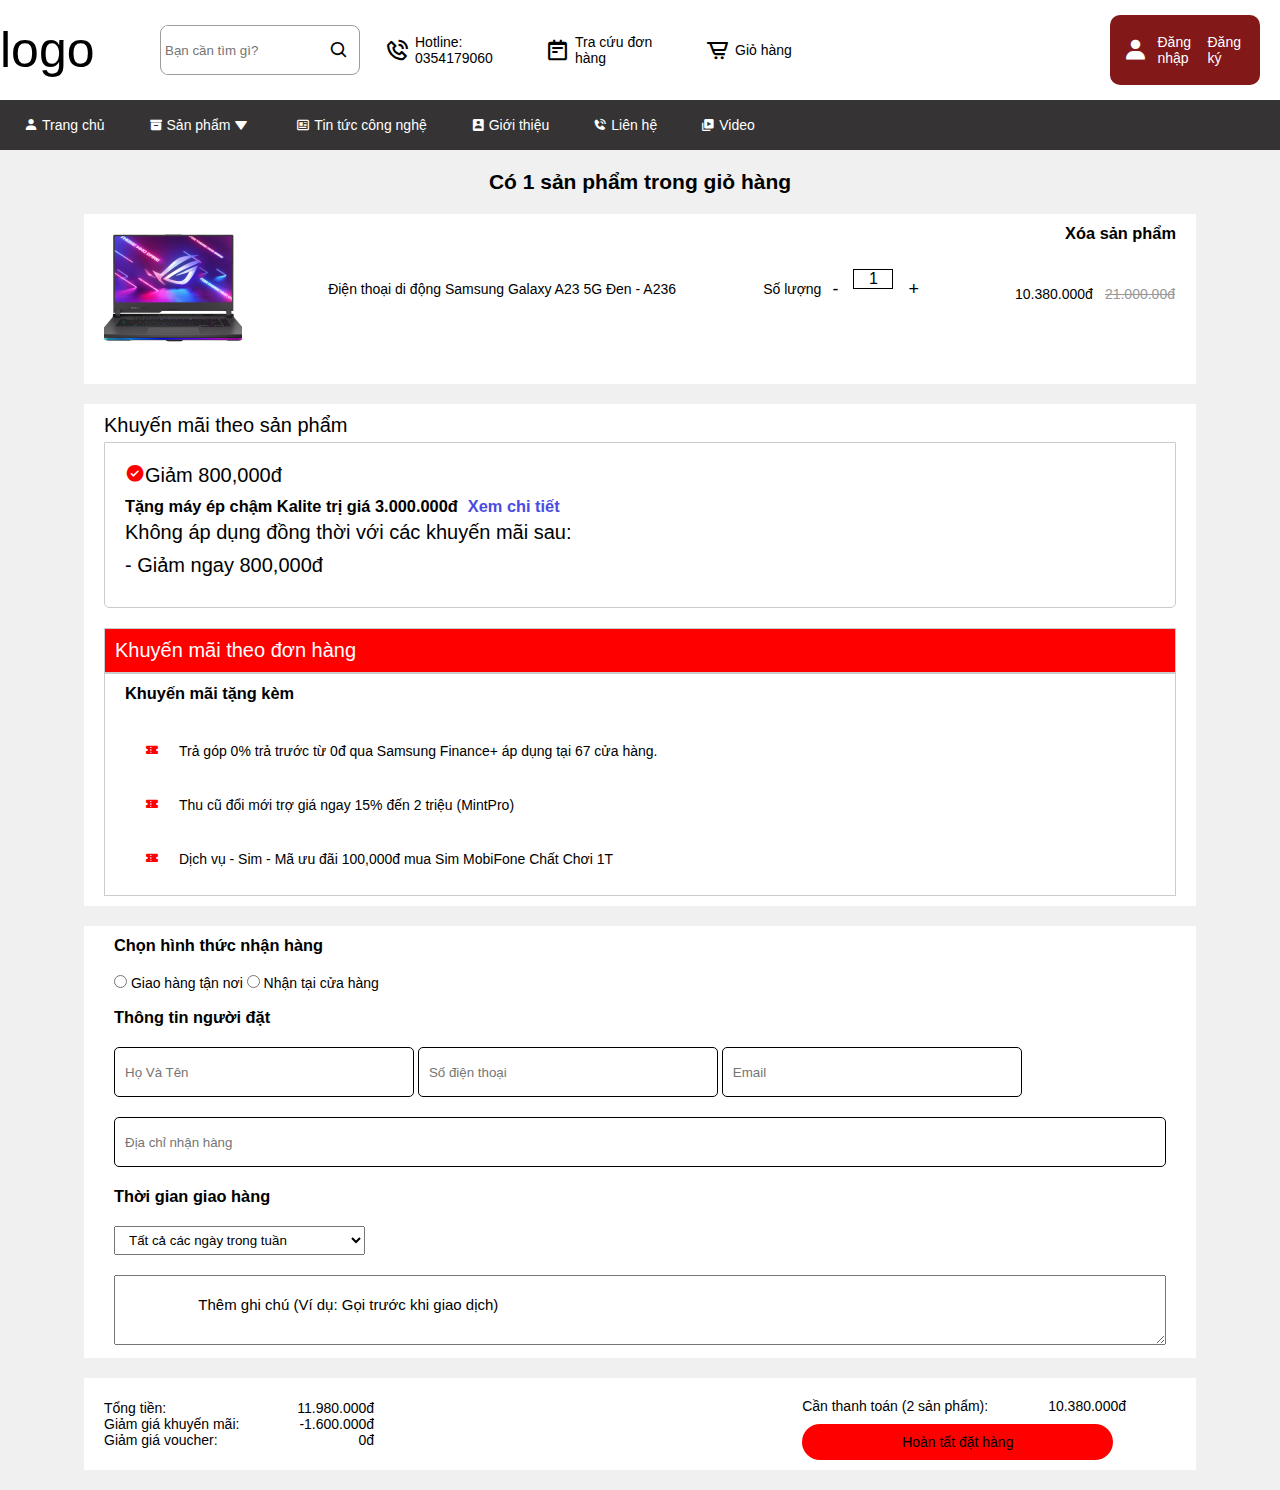
<file: uiblock/giohang.html>
<!DOCTYPE html>
<html lang="en">

<head>
    <meta charset="UTF-8">
    <meta name="viewport" content="width=device-width, initial-scale=1.0">
    <title>Document</title>
    <style>
        * {
            margin: 0;
            padding: 0;
            box-sizing: border-box;
            font-family: Arial, Helvetica, sans-serif;
        }

        body {
            background-color: #f0f0f0;
            font-size: 17px;
        }


        /* giỏ hàng */
        .main-cart {
            max-width: 90%;
            margin: 0 auto;
            background-color: #f0f0f0;
            padding: 20px;
        }

        .title {
            text-align: center;
            margin-bottom: 20px;
        }

        .product {
            background-color: white;
            margin-bottom: 20px;
            padding: 10px 20px;
            height: 100%;
        }

        .product_main {
            display: flex;
            margin-bottom: 20px;
            align-items: center;
            justify-content: space-between;
            position: relative;

        }

        .product_main p {
            padding: 0 1px;
        }

        .product_main h3 {
            position: absolute;
            right: 0;
            top: 0;
            margin-top: 0;
        }

        .suli_product_main {
            display: flex;
            align-items: center;
            justify-content: space-around;
            margin-top: 10px;
            height: 100%;
        }

        .suli_product_main p {
            margin: 0;
        }

        /* Thêm CSS này */
        .group_button {
            display: flex;
            align-items: center;
            justify-content: flex-start;
        }

        .soluong {
            background: none;
            border: none;
            cursor: pointer;
            font-size: 18px;
            padding: 5px 10px;
        }

        .soluong1 {
            width: 40px;
            text-align: center;
            font-size: 16px;
            border: 1px solid #000;
            margin: 0 5px;
        }

        .price {
            font-size: 18px;
        }

        .original-price {
            text-decoration: line-through;
            margin-left: 10px;
            color: #999;
        }

        .khuyenmai {
            background-color: white;
            padding: 10px 20px;
        }

        .title_product p {
            margin-bottom: 5px;
            font-size: 20px;
        }

        .title_product_list {
            border-left: 1px solid #ccc;
            border-right: 1px solid #ccc;
            border-bottom: 1px solid #ccc;
            border-top: 1px solid #ccc;
            border-bottom-left-radius: 5px;
            border-bottom-right-radius: 5px;
            min-height: 150px;
            padding: 20px;
            margin-bottom: 20px;
        }

        .title_product_list p {
            margin-bottom: 10px;
        }

        .title_product_list i {
            color: red;
        }

        .title_product_list h3 {
            margin-bottom: 5px;
        }

        .title_product_list h3 span {
            color: rgb(75, 75, 226);
            padding: 10px;

        }

        .tilte_pay .pay {
            border-left: 1px solid #ccc;
            border-right: 1px solid #ccc;
            border-bottom: 1px solid #ccc;
            border-top: 1px solid #ccc;

            background-color: red;
            padding: 10px 10px;
            color: white;
            font-size: 20px;
        }

        .deltail_pay {
            border-left: 1px solid #ccc;
            border-right: 1px solid #ccc;
            border-bottom: 1px solid #ccc;
            border-top: 1px solid #ccc;
            padding: 10px 20px;
        }

        .deltail_pay h3 {
            margin-bottom: 20px;
        }

        .deltail_pay p i {
            color: red;
            padding: 20px;
        }

        .form_main {
            margin-top: 20px;
            background-color: white;
            padding: 10px 30px;
        }

        .main-cart .form_main h3,
        .main-cart input,
        .main-cart select {
            margin-bottom: 20px;
        }

        .form_main select {
            padding: 5px 10px;
        }

        .form_main textarea {
            width: 100%;
            /* Đặt width là 50% của phần tử cha */
            padding: 20px 0;
            font-size: 15px;
        }

        #hoten,
        #dienthoai,
        #email {
            width: 300px;
            height: 50px;
            border-radius: 5px;
            border: 0.2px solid black;
            padding: 10px;
        }

        #diachi {
            width: 100%;
            height: 50px;
            padding: 10px;
            border-radius: 5px;
            border: 0.2px solid black;
        }

        .thanhtoan {
            padding: 20px;
            display: flex;
            justify-content: space-between;
            align-items: center;
            margin-top: 20px;
            background-color: white;
        }



        .giatien p,
        .xacnhangia p {
            margin: 0;
            display: flex;
            justify-content: space-between;
            align-items: center;

        }

        .giatien p span,
        .xacnhangia p span {
            margin-left: 10px;
            padding: 0px 50px;
        }

        .xacnhangia p {
            margin-bottom: 20px;
        }

        .xacnhangia a {
            padding: 10px 100px;
            background-color: red;
            border-radius: 20px;
        }

        @media only screen and(min_width:46.25em) and (max_width : 63.973em) {
            .product {
                flex-direction: column;
            }

            .product_main p {
                width: 100%;
            }
        }
    </style>
    <link href='https://unpkg.com/boxicons@2.1.4/css/boxicons.min.css' rel='stylesheet'>
    <link rel="stylesheet" href="css/index.css">
    <link rel="stylesheet" href="css/reponsive.css">
</head>

<body>
    <div id="backgr-login" style="display: none;" class="backgr-form">
        <form action="" method="">
            <h2>LOGIN</h2>
            <input type="text" placeholder="Enter email">
            <input type="text" placeholder="Enter password">
            <p><a href="">Forgot password?</a></p>
            <input class="smform" type="submit" value="LOGIN">
            <p>Don't have an accout?<a href="">Sigup</a></p>
        </form>

    </div>
    <div id="backgr-sigup" style="display: none;" class="backgr-form">
        <form action="" method="">
            <h2>SIGUP</h2>
            <input type="text" placeholder="Enter email">
            <input type="password" placeholder="Enter password">
            <input type="password" placeholder="Confirm password">
            <input class="smform" type="submit" value="Sigup">
            <p>Already have an accout?<a href="">Login</a></p>
        </form>

    </div>
    <!-- header -->
    <header>
        <div class="logo">logo</div>
        <form action="" method="" class="search">
            <input type="text" placeholder="Bạn cần tìm gì?">
            <button><i class='bx bx-search'></i></button>
        </form>
        <nav class="nav-header">
            <ul>
                <li class="nav-hotline">
                    <i class='bx bx-phone-call'></i>
                    <a href="">Hotline: 0354179060</a>
                </li>
                <li class="info-cart">
                    <i class='bx bx-notepad'></i>
                    <a href="">Tra cứu đơn hàng</a>
                </li>
                <li class="cart">
                    <i class='bx bx-cart-alt'></i>
                    <a href="">Giỏ hàng</a>
                </li>
            </ul>
        </nav>
        <a href="#" class="cart-phone">
            <i class='bx bx-cart-alt'></i>
        </a>
        <div class="form-login">
            <i class='bx bxs-user'></i>
            <div class="btn-login">Đăng nhập</div>
            <div class="btn-sigup">Đăng ký</div>
        </div>
    </header>
    <!-- end header -->

    <!-- navigation -->
    <nav class="nav-main">
        <div class="menu-phone" valueStyle="flex">
            <i style="font-size: 40px;" class='bx bx-menu'></i>
        </div>
        <ul class="nav-m-list">
            <div class="close-menu" valueStyle="none">
                <i class='bx bx-x'></i>
            </div>
            <li><i class='bx bxs-user'></i><a href="">Trang chủ</a></li>
            <li class="father-li-sp">
                <i class='bx bxs-box'></i>
                <a href="">Sản phẩm</a>
                <i class='bx bxs-down-arrow'></i>
                <ul class="ch-li-sp">
                    <li><a href="">Laptop</a></li>
                    <li><a href="">PC</a></li>
                    <li><a href="">Bàn phím</a></li>
                    <li><a href="">Chuột</a></li>
                </ul>
            </li>
            <li><i class='bx bx-news'></i><a href="">Tin tức công nghệ</a></li>
            <li><i class='bx bxs-user-rectangle'></i><a href="">Giới thiệu</a></li>
            <li><i class='bx bxs-phone-call'></i><a href="">Liên hệ</a></li>
            <li><i class='bx bxs-videos'></i><a href="">Video</a></li>
        </ul>
    </nav>
    <!-- end nav -->

    <section class="main-cart">
        <section class="title">
            <h2>Có 1 sản phẩm trong giỏ hàng</h2>
        </section>
        <section class="product">
            <div class="product_main">
                <img src="img/5.png">
                <P>Điện thoại di động Samsung Galaxy A23 5G Đen - A236</P>
                <div class="group_button">
                    <p>Số lượng</p>
                    <button type="button" class="soluong" onclick="thaydoisoluong('-')">-</button>
                    <input type="tel" class="soluong1" value="1" id="soluong">
                    <button type="button" class="soluong" onclick="thaydoisoluong('+')">+</button>
                </div>

                <h3>Xóa sản phẩm</h3>
                <div class="suli_product_main">
                    <p>10.380.000đ</p>
                    <p> <span class="original-price">21.000.00đ</span></p>
                </div>
            </div>
        </section>
        <section class="khuyenmai">
            <div class="title_product">
                <p>Khuyến mãi theo sản phẩm</p>
                <div class="title_product_list">
                    <P><i class='bx bxs-check-circle'></i>Giảm 800,000đ</P>
                    <h3>Tặng máy ép chậm Kalite trị giá 3.000.000đ<span>Xem chi tiết</span></h3>
                    <p>Không áp dụng đồng thời với các khuyến mãi sau:</p>
                    <P>- Giảm ngay 800,000đ</P>
                </div>
            </div>
            <div class="tilte_pay">
                <div class="pay">
                    <p>Khuyến mãi theo đơn hàng</p>
                </div>

                <div class="deltail_pay">
                    <h3>Khuyến mãi tặng kèm</h3>
                    <P><i class='bx bxs-coupon'></i>Trả góp 0% trả trước từ 0đ qua Samsung Finance+ áp dụng tại 67 cửa
                        hàng.</P>
                    <P><i class='bx bxs-coupon'></i>Thu cũ đổi mới trợ giá ngay 15% đến 2 triệu (MintPro)</P>
                    <p><i class='bx bxs-coupon'></i>Dịch vụ - Sim - Mã ưu đãi 100,000đ mua Sim MobiFone Chất Chơi 1T</p>
                </div>

            </div>
        </section>
        <section class="form_main">
            <form action="" method="post">
                <h3>Chọn hình thức nhận hàng</h3>
                <input type="radio" name="tannoi" id="tannoi">
                <label for="tannoi">Giao hàng tận nơi</label>
                <input type="radio" name="cuahang" id="cuahang">
                <label for="cuahang">Nhận tại cửa hàng</label>
                <h3>Thông tin người đặt</h3>
                <input type="text" name="hoten" placeholder="Họ Và Tên" id="hoten">
                <input type="text" name="sodienthoai" placeholder="Số điện thoại" id="dienthoai">
                <input type="text" name="sodienthoai" placeholder="Email" id="email"><br>
                <input type="text" name="diachi" placeholder="Địa chỉ nhận hàng" id="diachi">
                <div>
                    <h3>Thời gian giao hàng</h3>
                    <select>
                        <option>Tất cả các ngày trong tuần</option>
                        <option>Chỉ giao hàng trong giờ hành chính</option>
                    </select>

                </div>
                <textarea style="height: 70px;">
                    Thêm ghi chú (Ví dụ: Gọi trước khi giao dịch)
            </textarea>
            </form>
        </section>
        <section class="thanhtoan">
            <div class="giatien">
                <p>Tổng tiền: <span>11.980.000đ</span></p>
                <p>Giảm giá khuyến mãi: <span>-1.600.000đ</span></p>
                <p>Giảm giá voucher:<span>0đ</span></p>
            </div>
            <div class="xacnhangia">
                <p>Cần thanh toán (2 sản phẩm):<span>10.380.000đ</span></p>
                <a href="">Hoàn tất đặt hàng</a>
            </div>
        </section>
    </section>
    <script>
        function thaydoisoluong(toantu) {
            let luong = document.getElementById('soluong');
            let soluong = luong.value;
            if (toantu == '-') {
                if (Number(soluong) > 1) {
                    luong.value = soluong - 1;
                }

            } else if (toantu == '+') {
                luong.value = Number(soluong) + 1;
            } else {
                alert('cảnh báo nguy hiểm');
            }
        }
    </script>
</body>

</html>
</file>
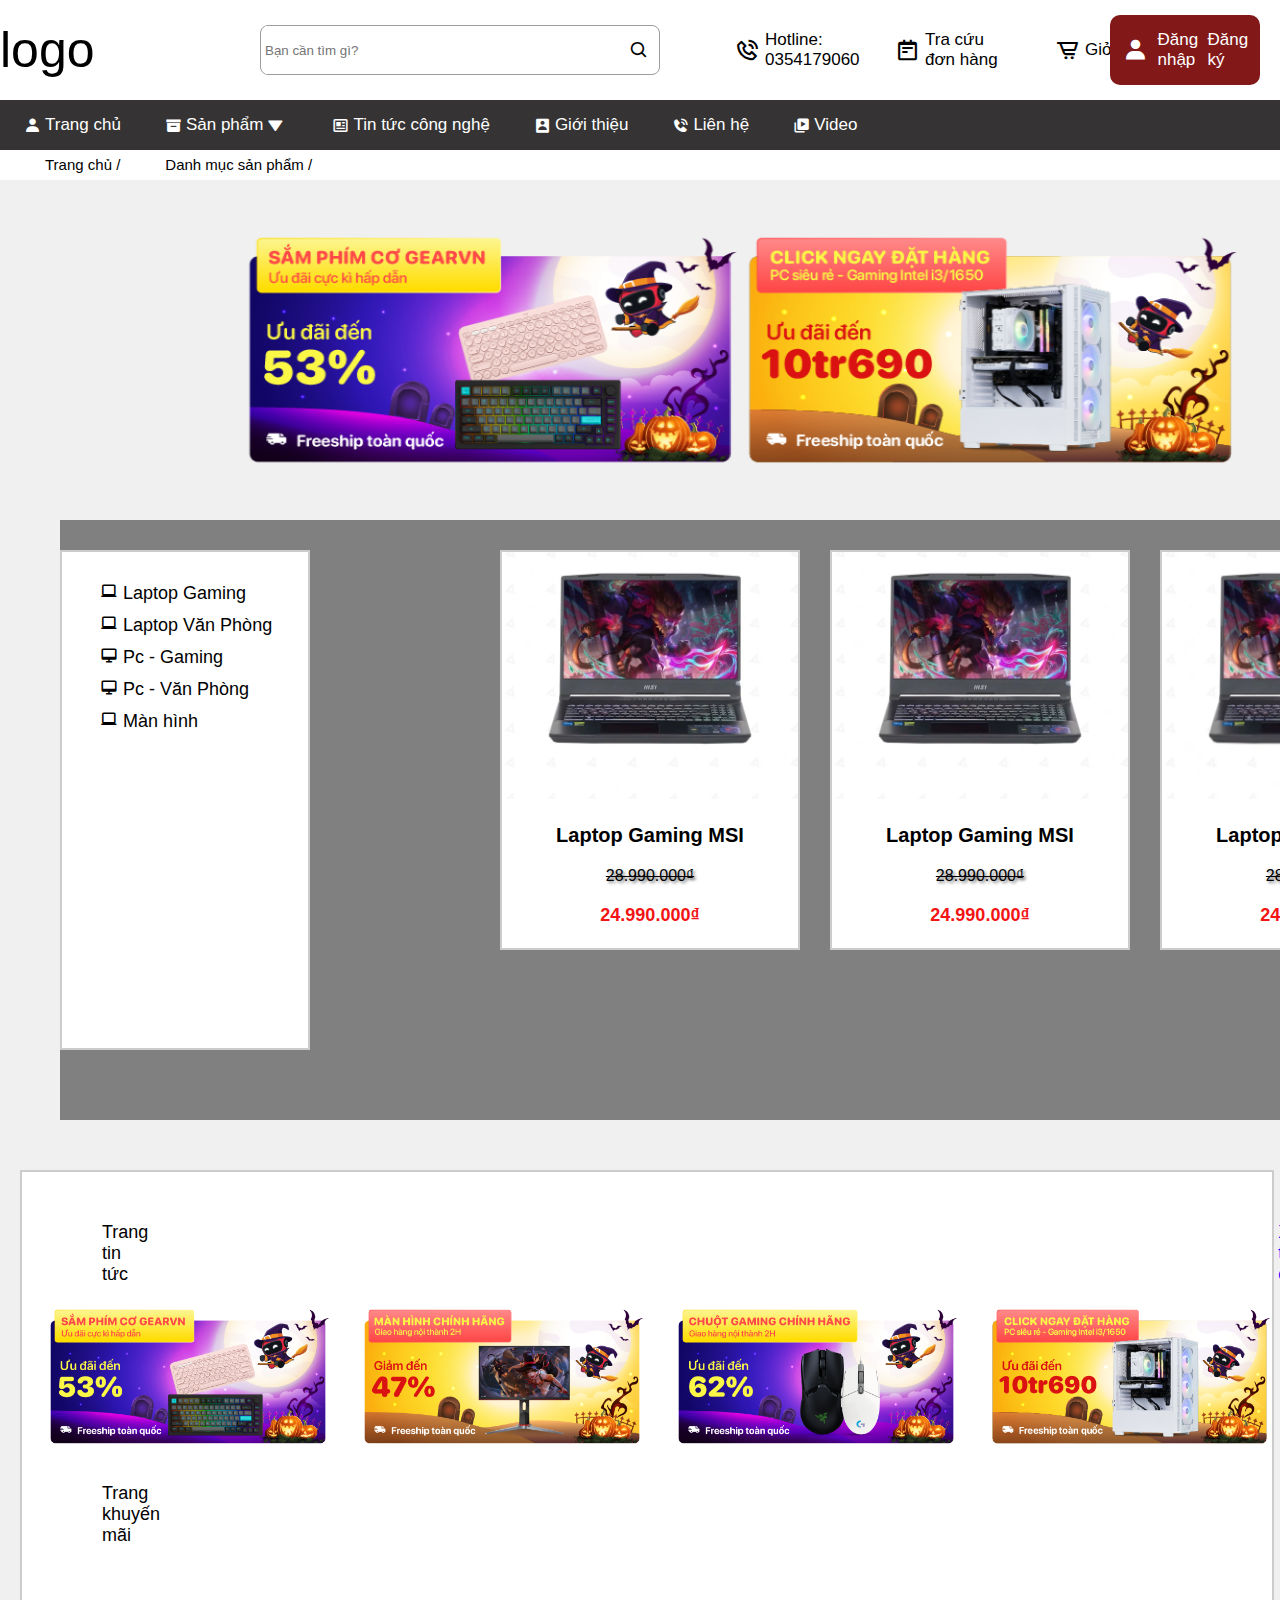
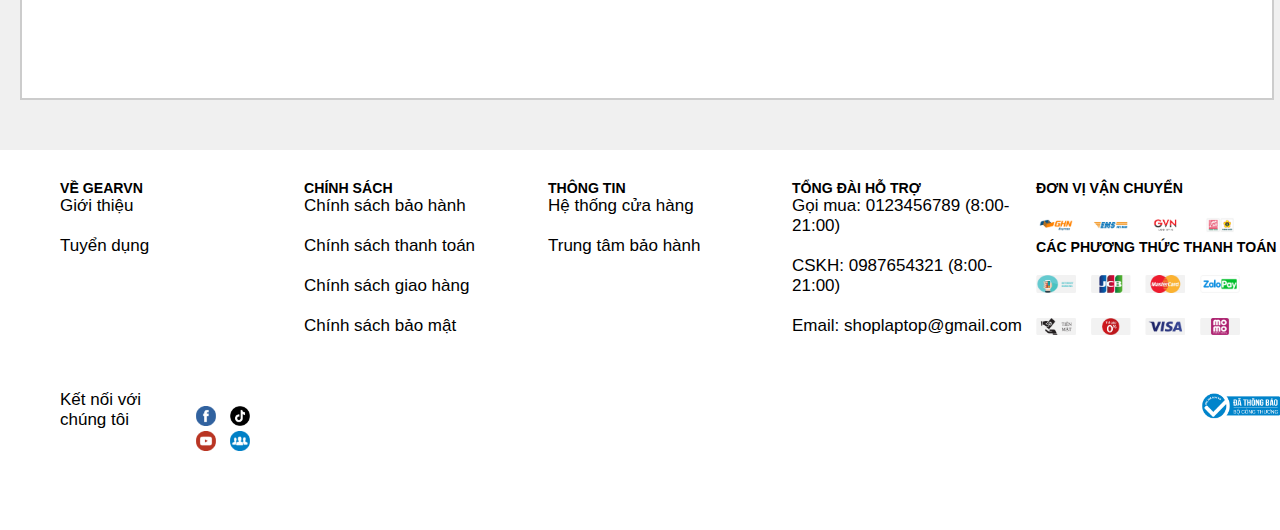
<file: uiblock/.vscode/uiblock/duan1data/uiblock/danhmucsp.html>
<!DOCTYPE html>
<html lang="en">

<head>
    <meta charset="UTF-8">
    <meta name="viewport" content="width=device-width, initial-scale=1.0">
    <title>Document</title>
    <style>
        * {
            margin: 0;
            padding: 0;
            box-sizing: border-box;
            font-family: Arial, Helvetica, sans-serif;
        }

        body {
            background-color: #f0f0f0;
            font-size: 17px;
        }

        header {
            height: 100px;
            display: flex;
            background-color: #fff !important;
            align-items: center;
            position: relative;
        }

        a {
            text-decoration: none;
            color: black;
        }

        .logo {
            width: 200px;
            font-size: 50px;
            margin-right: 10px;
        }

        .search {
            display: flex;
            align-items: center;
            justify-content: space-between;
            border: 1px solid rgb(158, 155, 155);
            height: 50px;
            width: 400px;
            border-radius: 8px;
            margin: 50px;
        }

        .search button {
            background: none;
            border: none;
        }

        .search input {
            margin-left: 4px;
            border: none;
            height: 100%;
            width: 100%;
        }

        .search i {
            font-size: 20px;
            margin: 10px;
        }

        .search input:focus {
            outline: none;
        }

        .nav-header ul {
            display: flex;
            font-size: 17px;
        }

        .nav-header li {
            display: flex;
            align-items: center;
            margin: 20px;
            width: 120px;
        }

        .nav-header i {
            margin: 5px;
            font-size: 25px;

        }

        .form-login i {
            font-size: 25px;
            color: #fff;
            margin: 10px;
        }

        .form-login {
            display: flex;
            align-items: center;
            position: absolute;
            justify-content: center;
            right: 20px;
            width: 150px;
            background-color: #821818;
            height: 70%;
            border-radius: 10px;
        }

        .form-login a {
            color: #fff;
            width: 50px;
        }

        /* nav main */
        .nav-main {
            height: 50px;
            color: #fff;
            background: #353333;
        }

        .nav-main i {
            margin: 4px;
        }

        .nav-main ul {
            margin-left: 20px;
            display: flex;
            list-style: none;

        }

        .nav-main li {
            display: flex;
            align-items: center;
            margin-right: 40px;
        }

        .nav-main a {
            line-height: 50px;
            color: #fff;

        }

        .father-li-sp {
            position: relative;
        }

        .ch-li-sp {
            display: none !important;
            left: 0;
            top: 50px;
            position: absolute;
            background-color: #ffff;
            flex-direction: column;
            width: 300px;
            padding: 10px;
        }

        .ch-li-sp a {
            color: black;
        }

        .father-li-sp:hover .ch-li-sp {
            display: flex !important;
        }

        .ch-li-sp li:hover {
            background-color: #b5b3b3;
            width: 100%;

        }

        .navbar {
            background-color: white;
            max-width: 100%;
            height: 30px;
            display: flex;
        }

        .navbar a {
            margin-left: 45px;
            line-height: 30px;
            font-size: 15px;

        }

        .phanchinh {}

        .bannernhos {
            display: grid;
            grid-template-columns: 1fr 1fr;
            padding: 0px 240px;
            margin-top: 50px;
        }



        .bannernho1>img {
            width: 100%;

        }

        .dmsp {

            width: 1400px;
            border: 1px solid black;
            background-color: gray;
            height: 600px;
            margin-top: 50px;
            margin-left: 60px;
            border: none;
        }

        .dmsp1 {

            
            display: grid;
            grid-template-columns: 1fr 1fr 1fr 1fr;
           

        }

        .dmsp2 {
            margin-top: 30px;
            border: 2px solid #ccc; /* Viền có màu xám nhạt */
            width: 250px;
            height: 500px;
            transition: transform 0.5s cubic-bezier(0.68, -0.55, 0.27, 1.55); /* Hiệu ứng chuyển động mượt hơn */
            /* Hiệu ứng chuyển đổi */
            background-color: white;
        }

        .dmsp2:hover {
            transform: scale(1.1); /* Tăng giá trị scale khi hover */
            box-shadow: 5px 5px 10px #888; /* Đổi giá trị box-shadow khi hover */

        }

        .dmsp3 {
            margin-top: 30px;
            transition: transform 0.5s cubic-bezier(0.68, -0.55, 0.27, 1.55); /* Hiệu ứng chuyển động mượt hơn */
            /* Hiệu ứng chuyển đổi */
            border: 2px solid #ccc; /* Viền có màu xám nhạt */
            width: 300px;
            height: 400px;
            background-color: white;
        }

        .dmsp3:hover {
            transform: scale(1.1); /* Tăng giá trị scale khi hover */
            box-shadow: 5px 5px 10px #888; /* Đổi giá trị box-shadow khi hover */
            

        }

        .dmspright {
            display: flex;
            margin-left: 190px;
            display: grid;
            grid-template-columns: 1fr 1fr 1fr;
            gap: 30px;
        }

        .boxsp {
            width: 100%;

        }

        .boxanh>img {
            width: 100%;
        }

        .boxnd {
            text-align: center;
            margin-top: 20px;
            background-color: white;
        }

        .indam {
            font-size: 20px;
            font-weight: 700;
        }

        .giacu {
            font-size: 16px;
            text-shadow: 2px 2px 3px rgba(0, 0, 0, 0.5);
        }

        .price {
            font-size: 18px;
            color: #F31515;
            font-weight: 700;
        }

        .danhmuc {
            margin-left: 38px;
            width: 80%;
            border: 1px solid black;
            border: none;
            display: grid;
            grid-template-columns: 1fr;
            margin-top: 30px;
        }

        .tendm1:hover {
            cursor: pointer;
            color: red;
        }

        .icon {
            font-size: 18px;
        }

        .icon1 {
            font-size: 18px;
            margin-top: 10px;
        }

        .phanchinh2 {
            margin-top: 50px;
            margin-left: 20px;
            border: 2px solid #ccc; /* Viền có màu xám nhạt */
            background-color: white;
            width: 98%;
            height: 530px;
            
        }

        .tieudexem {
            margin-top: 50px;
            display: flex;
        }

        .tieudexem1 {
            margin-top: 30px;
            display: flex;
        }

        .black {
            cursor: pointer;
            font-size: 18px;
            margin-left: 80px;
        }

        .blue {
            cursor: pointer;
            color: blue;
            font-size: 18px;
            margin-left: 1130px;

        }

        .posts {
            margin-top: 20px;
            display: flex;
            grid-template-columns: 1fr 1fr 1fr 1fr;
            gap: 5px;
        }

        .post1 {
            margin-left: 23px;
            border: 1px solid black;
            width: 340px;
            border: none;
        }

        .postanh>img {
            width: 100%;

        }

        footer {
            margin-top: 50px;
            border: 1px solid black;
            height: 380px;
            border: none;
            background-color: white;
        }

        .footer1 {
            display: grid;
            grid-template-columns: 1fr 1fr 1fr 1fr 1fr;
            margin-left: 60px;

        }

        .conttens {
            margin-top: 30px;
        }

        a {
            text-decoration: none;
            color: black;
        }

      

        .payment-methods {
            margin-top: 20px;
        }

        .payment-methods ul {
            list-style: none;
            padding: 0;
            margin: 0;
        }

        .payment-methods ul li {
            display: inline-block;
            margin-right: 10px;
        }

        .payment-methods ul li a {
            color: #fff;
            text-decoration: none;
            font-size: 14px;
        }

        .payment-methods ul li img {
            width: 40px;
        }

        footer .footer-content {
            display: flex;
            margin-left: 60px;
            margin-top: 50px;
        }

        .conttent4 {
            display: flex;

        }

        .payment-methods1 {
            margin-left: 50px;
            margin-top: 16px;

        }

        .payment-methods1 ul {
            list-style: none;
            padding: 0;
            margin: 0;
        }

        .payment-methods1 ul li {
            display: inline-block;
            margin-right: 10px;
        }

        .payment-methods1 ul li a {
            color: #fff;
            text-decoration: none;
            font-size: 14px;
        }

        .payment-methods1 ul li img {
            width: 20px;
        }

        .payment-methods2 {
            margin-left: 930px;
        }

        .payment-methods2 ul li {
            display: inline-block;

        }



        .payment-methods2 ul li img {
            width: 80px;
        }

        .bannernho {
            width: 500px;
            height: 240px;
            perspective: 1000px;
        }

        .bannernho1 {
            width: 100%;
            height: 100%;
            transform-style: preserve-3d;
            transition: transform 0.5s;
        }

        img {
            width: 100%;
            height: 100%;
            backface-visibility: hidden;
        }

        .hover-image {
            transform: rotateY(180deg);
            position: absolute;
            top: 0;
            left: 0;
        }

        .bannernho:hover .bannernho1 {
            transform: rotateY(180deg);
            cursor: pointer;
        }

        .hover-effect {
            transition: transform 0.3s ease;
            /* Thời gian hoàn thành hiệu ứng và kiểu chuyển động */
        }

        .hover-effect:hover {
            transform: scale(1.1);
            /* Kích thước hình ảnh tăng lên khi hover */
            box-shadow: 0 0 10px rgba(0, 0, 0, 0.5);
            /* Tạo bóng đổ */
        }
    </style>
    <link href='https://unpkg.com/boxicons@2.1.4/css/boxicons.min.css' rel='stylesheet'>
</head>

<body>
    <header>
        <div class="logo">logo</div>
        <form action="" method="" class="search">
            <input type="text" placeholder="Bạn cần tìm gì?">
            <button><i class='bx bx-search'></i></button>
        </form>
        <nav class="nav-header">
            <ul>
                <li class="nav-hotline">
                    <i class='bx bx-phone-call'></i>
                    <a href="">Hotline: 0354179060</a>
                </li>
                <li class="info-cart">
                    <i class='bx bx-notepad'></i>
                    <a href="">Tra cứu đơn hàng</a>
                </li>
                <li class="cart">
                    <i class='bx bx-cart-alt'></i>
                    <a href="">Giỏ hàng</a>
                </li>
            </ul>
        </nav>
        <div class="form-login">
            <i class='bx bxs-user'></i>
            <a href="">Đăng nhập</a>
            <a href="">Đăng ký</a>
        </div>
    </header>
    <nav class="nav-main">
        <ul>
            <li><i class='bx bxs-user'></i><a href="">Trang chủ</a></li>
            <li class="father-li-sp">
                <i class='bx bxs-box'></i>
                <a href="">Sản phẩm</a>
                <i class='bx bxs-down-arrow'></i>
                <ul class="ch-li-sp">
                    <li><a href="">Laptop</a></li>
                    <li><a href="">PC</a></li>
                    <li><a href="">Bàn phím</a></li>
                    <li><a href="">Chuột</a></li>
                </ul>
            </li>
            <li><i class='bx bx-news'></i><a href="">Tin tức công nghệ</a></li>
            <li><i class='bx bxs-user-rectangle'></i><a href="">Giới thiệu</a></li>
            <li><i class='bx bxs-phone-call'></i><a href="">Liên hệ</a></li>
            <li><i class='bx bxs-videos'></i><a href="">Video</a></li>
        </ul>
    </nav>

    <div class="navbar">
        <div class="mauxanh">
            <a href="#">Trang chủ /</a>
        </div>
        <div class="mauden">
            <a href="#">Danh mục sản phẩm /</a>
        </div>
    </div>

    <div class="phanchinh">
        <div class="bannernhos">
            <div class="bannernho">
                <div class="bannernho1">
                    <img src="img/bottom_1_3b098c5e4e8c45adb014ebdb99c70921.webp" alt="logo">
                    <img src="img/bottom_3_04420bc1e2bc44b88c1f27b0b4fd43a1.webp" alt="Ảnh 2" class="hover-image">
                </div>
            </div>
            <div class="bannernho">
                <div class="bannernho1">
                    <img src="img/gearvn-pc-gamin-homepage_ab95f26283bc4d0c997bfeb2070a158d.webp" alt="logo">
                    <img src="img/bottom_2_2baece10adcb454083d29c10157c29a0.webp" alt="Ảnh 2" class="hover-image">
                </div>
            </div>
        </div>
        <div class="dmsp">
            <div class="dmsp1">
                <div class="dmsp2">
                    <div class="danhmuc">
                        <div class="icon">
                            <i class='bx bx-laptop "'></i> <a class="tendm1" href="#">Laptop Gaming</a>
                        </div>
                        <div class="icon1">
                            <i class='bx bx-laptop "'></i> <a class="tendm1" href="#">Laptop Văn Phòng</a>
                        </div>
                        <div class="icon1">
                            <i class='bx bx-desktop'></i> <a class="tendm1" href="#">Pc - Gaming </a>
                        </div>

                        <div class="icon1">
                            <i class='bx bx-desktop'></i> <a class="tendm1" href="#">Pc - Văn Phòng</a>
                        </div>

                        <div class="icon1">
                            <i class='bx bx-laptop "'></i> <a class="tendm1" href="#">Màn hình</a>
                        </div>


                    </div>
                </div>
                <div class="dmspright">


                    <div class="dmsp3">
                        <div class="boxsp">
                            <div class="boxanh">
                                <img src="img/gearvn-laptop-gaming-msi-katana-15-b13vek-1205vn-1_2076e1b703b747a2981fdc66c67d29b2_grande.webp"
                                    alt="">
                            </div>
                        </div>
                        <div class="boxnd">
                            <a href="#" class="indam">Laptop Gaming MSI </a> <br>

                            <br>
                            <p class="giacu"><s>28.990.000₫</s></p> <br>
                            <a href="#" class="price">24.990.000₫ </a>
                        </div>
                    </div>
                    <div class="dmsp3">
                        <div class="boxsp">
                            <div class="boxanh">
                                <img src="img/gearvn-laptop-gaming-msi-katana-15-b13vek-1205vn-1_2076e1b703b747a2981fdc66c67d29b2_grande.webp"
                                    alt="">
                            </div>
                        </div>
                        <div class="boxnd">
                            <a href="#" class="indam">Laptop Gaming MSI </a> <br>

                            <br>
                            <p class="giacu"><s>28.990.000₫</s></p> <br>
                            <a href="#" class="price">24.990.000₫ </a>
                        </div>
                    </div>
                    <div class="dmsp3">
                        <div class="boxsp">
                            <div class="boxanh">
                                <img src="img/gearvn-laptop-gaming-msi-katana-15-b13vek-1205vn-1_2076e1b703b747a2981fdc66c67d29b2_grande.webp"
                                    alt="">
                            </div>
                        </div>
                        <div class="boxnd">
                            <a href="#" class="indam">Laptop Gaming MSI </a> <br>

                            <br>
                            <p class="giacu"><s>28.990.000₫</s></p> <br>
                            <a href="#" class="price">24.990.000₫ </a>
                        </div>
                    </div>
                </div>

            </div>
        </div>

    </div>
    <div class="phanchinh2">
        <div class="tieudexem">
            <a class="black" href="#">Trang tin tức</a>
            <a class="blue" href="#">Xem tất cả</a>
        </div>
        <div class="posts">
            <div class="post1">
                <div class="postanh">
                    <img width="340px" height="170px" src="img/bottom_1_3b098c5e4e8c45adb014ebdb99c70921.webp"
                        alt="logo" class="hover-effect">
                </div>
            </div>
            <div class="post1">
                <div class="postanh">
                    <img width="340px" height="170px" src="img/bottom_2_2baece10adcb454083d29c10157c29a0.webp"
                        alt="logo" class="hover-effect">
                </div>
            </div>
            <div class="post1">
                <div class="postanh">
                    <img width="340px" height="170px" src="img/bottom_3_04420bc1e2bc44b88c1f27b0b4fd43a1.webp" alt="" class="hover-effect">
                </div>
            </div>
            <div class="post1">
                <div class="postanh">
                    <img width="340px" height="170px"
                        src="img/gearvn-pc-gamin-homepage_ab95f26283bc4d0c997bfeb2070a158d.webp" alt="" class="hover-effect">
                </div>
            </div>
        </div>

        <div class="tieudexem1">
            <a class="black" href="#">Trang khuyến mãi</a>
            <a class="blue" href="#">Xem tất cả</a>
        </div>
        <div class="posts">
            <div class="post1">
                <div class="postanh">
                    <iframe class="hover-effect" width="340" height="170" src="https://www.youtube.com/embed/BL9lTTDVbP8"
                        title="Review Combo chuột phím tai nghe DareU học sinh sinh viên" frameborder="0"
                        allow="accelerometer; autoplay; clipboard-write; encrypted-media; gyroscope; picture-in-picture; web-share"
                        allowfullscreen></iframe>
                </div>
            </div>
            <div class="post1">
                <div class="postanh">
                    <iframe class="hover-effect" width="340" height="170" src="https://www.youtube.com/embed/eTibQ1ieb-M"
                        title="Màn hình gaming quốc dân kế nhiệm nay chỉ hơn 3 triệu - Review AOC 24G2SP"
                        frameborder="0"
                        allow="accelerometer; autoplay; clipboard-write; encrypted-media; gyroscope; picture-in-picture; web-share"
                        allowfullscreen></iframe>
                </div>
            </div>
            <div class="post1">
                <div class="postanh">
                    <iframe class="hover-effect" width="340" height="170" src="https://www.youtube.com/embed/aR-PK8qCqVQ"
                        title="Top 3 Laptop văn phòng cho học sinh, sinh viên" frameborder="0"
                        allow="accelerometer; autoplay; clipboard-write; encrypted-media; gyroscope; picture-in-picture; web-share"
                        allowfullscreen></iframe>
                </div>
            </div>
            <div class="post1">
                <div class="postanh">
                    <iframe class="hover-effect" width="340" height="170" src="https://www.youtube.com/embed/K4kKeYx7DS0"
                        title="Hơn 500K có ngay bàn phím cơ gõ thích như phím Custom, chuyện thật hay đùa? - Review DareU EK75"
                        frameborder="0"
                        allow="accelerometer; autoplay; clipboard-write; encrypted-media; gyroscope; picture-in-picture; web-share"
                        allowfullscreen></iframe>
                </div>
            </div>
        </div>
    </div>



    </head>

    <body>
        <footer class="footer">

            <div class="footer1">
                <div class="conttens">
                    <div class="contten1">
                        <h5>VỀ GEARVN</h5>
                        <a href="#">Giới thiệu</a> <br>
                        <br>
                        <a href="#">Tuyển dụng</a>
                    </div>

                </div>

                <div class="conttens">
                    <div class="contten1">
                        <h5>CHÍNH SÁCH </h5>
                        <a href="#">Chính sách bảo hành</a> <br>
                        <br>
                        <a href="#">Chính sách thanh toán</a> <br>
                        <br>
                        <a href="#">Chính sách giao hàng</a> <br>
                        <br>
                        <a href="#">Chính sách bảo mật</a> <br>

                    </div>

                </div>

                <div class="conttens">
                    <div class="contten1">
                        <h5>THÔNG TIN</h5>
                        <a href="#">Hệ thống cửa hàng</a> <br>
                        <br>
                        <a href="#">Trung tâm bảo hành</a>
                    </div>

                </div>

                <div class="conttens">
                    <div class="contten1">
                        <h5>TỔNG ĐÀI HỖ TRỢ</h5>
                        <a href="#">Gọi mua: 0123456789 (8:00-21:00)</a> <br>
                        <br>
                        <a href="#">CSKH: 0987654321 (8:00-21:00)</a> <br>
                        <br>
                        <a href="#">Email: shoplaptop@gmail.com</a>
                    </div>

                </div>

                <div class="conttens">
                    <div class="contten1">
                        <h5>ĐƠN VỊ VẬN CHUYỂN</h5>
                        <div class="payment-methods">
                            <ul>
                                <li><a href="#"><img src="img/ship_1.webp" alt="ZaloPay"></a></li>
                                <li><a href="#"><img src="img/ship_2.webp" alt="MoMo"></a></li>
                                <li><a href="#"><img src="img/ship_3.webp" alt="Visa"></a></li>
                                <li><a href="#"><img src="img/ship_4.webp" alt="MasterCard"></a></li>
                            </ul>
                        </div>
                    </div>
                    <div class="contten1">
                        <h5>CÁC PHƯƠNG THỨC THANH TOÁN</h5>
                        <div class="payment-methods">
                            <ul>
                                <li><a href="#"><img src="img/pay_1.webp" alt="ZaloPay"></a></li>
                                <li><a href="#"><img src="img/pay_2.webp" alt="MoMo"></a></li>
                                <li><a href="#"><img src="img/pay_3.webp" alt="Visa"></a></li>
                                <li><a href="#"><img src="img/pay_4.webp" alt="MasterCard"></a></li> <br>
                                <br>
                                <li><a href="#"><img src="img/pay_5.webp" alt="ZaloPay"></a></li>
                                <li><a href="#"><img src="img/pay_6.webp" alt="MoMo"></a></li>
                                <li><a href="#"><img src="img/pay_7.webp" alt="Visa"></a></li>
                                <li><a href="#"><img src="img/pay_8.webp" alt="MasterCard"></a></li>
                            </ul>
                        </div>
                    </div>

                </div>
            </div>
            <div class="footer-content">

                <p>Kết nối với chúng tôi</p>
                <div class="payment-methods1">
                    <ul>
                        <li><a href="#"><img src="img/facebook_1_0e31d70174824ea184c759534430deec.webp"
                                    alt="ZaloPay"></a>
                        </li>
                        <li><a href="#"><img src="img/tiktok-logo_fe1e020f470a4d679064cec31bc676e4.webp" alt="MoMo"></a>
                        </li>
                        <li><a href="#"><img src="img/youtube_1_d8de1f41ca614424aca55aa0c2791684.webp" alt="Visa"></a>
                        </li>
                        <li><a href="#"><img src="img/group_1_54d23abd89b74ead806840aa9458661d.webp"
                                    alt="MasterCard"></a>
                        </li>
                    </ul>
                </div>
                <div class="payment-methods2">
                    <ul>
                        <li><a href="#"><img src="img/logo-bct.webp" alt="ZaloPay"></a></li>
                    </ul>
                </div>
            </div>
        </footer>
    </body>

</html>
</file>
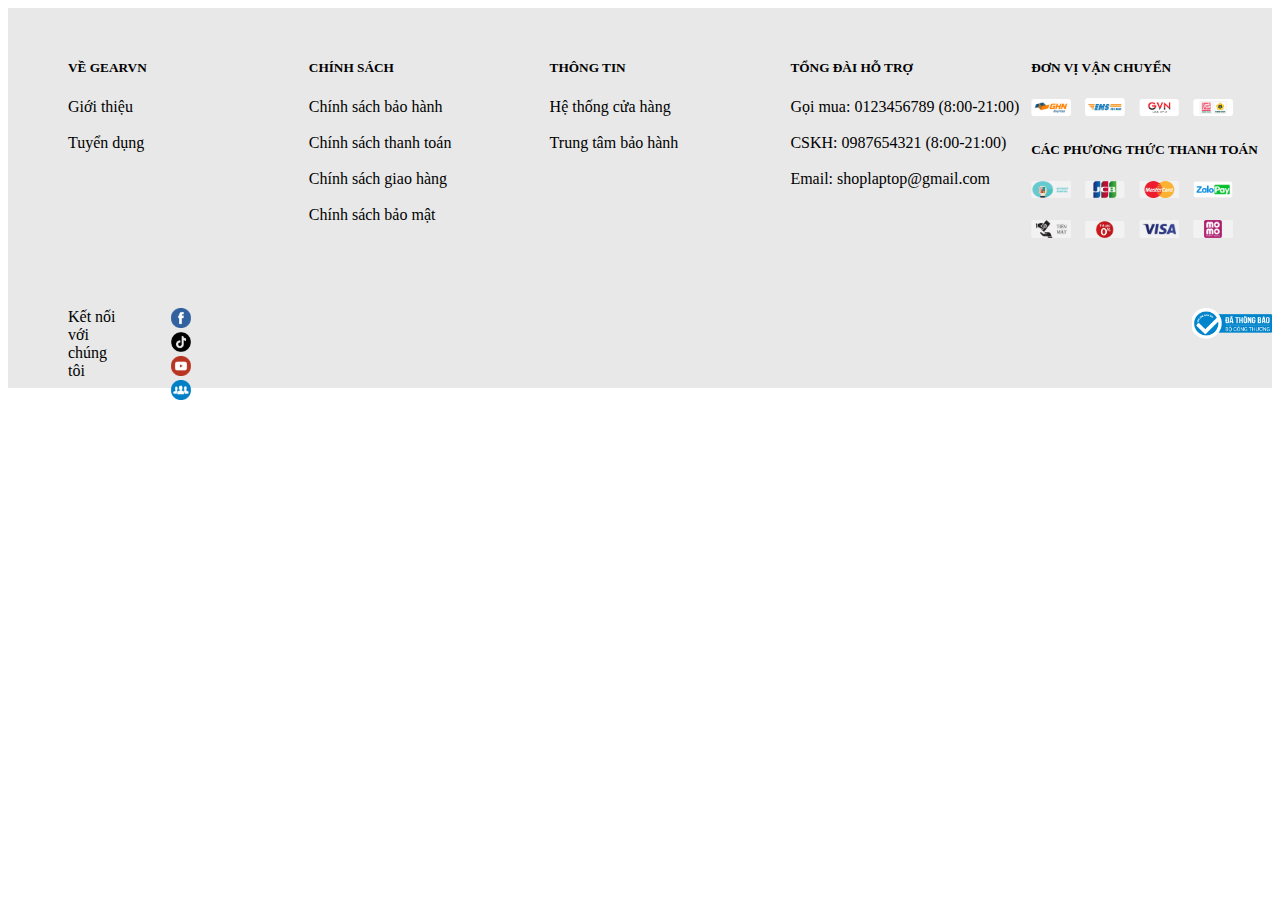
<file: uiblock/.vscode/uiblock/duan1data/uiblock/footer.html>
<!DOCTYPE html>
<html lang="en">

<head>
    <meta charset="UTF-8">
    <meta name="viewport" content="width=device-width, initial-scale=1.0">
    <title>Document</title>
    <style>
        footer {
            border: 1px solid black;
            height: 380px;
            border: none;
            background-color: #E8E8E8;
        }

        .footer1 {
            display: grid;
            grid-template-columns: 1fr 1fr 1fr 1fr 1fr;
            margin-left: 60px;
            
        }
        .conttens {
            margin-top: 30px;
        }

        a {
            text-decoration: none;
            color: black;
        }

        a:hover {
            text-decoration: underline;
            color: black;
            color: blue;
        }

        .payment-methods {
            margin-top: 20px;
        }

        .payment-methods ul {
            list-style: none;
            padding: 0;
            margin: 0;
        }

        .payment-methods ul li {
            display: inline-block;
            margin-right: 10px;
        }

        .payment-methods ul li a {
            color: #fff;
            text-decoration: none;
            font-size: 14px;
        }

        .payment-methods ul li img {
            width: 40px;
        }

        footer .footer-content {
            display: flex;
            margin-left: 60px;
            margin-top: 50px;
        }

        .conttent4 {
            display: flex;

        }

        .payment-methods1 {
            margin-left: 50px;
            margin-top: 16px;

        }

        .payment-methods1 ul {
            list-style: none;
            padding: 0;
            margin: 0;
        }

        .payment-methods1 ul li {
            display: inline-block;
            margin-right: 10px;
        }

        .payment-methods1 ul li a {
            color: #fff;
            text-decoration: none;
            font-size: 14px;
        }

        .payment-methods1 ul li img {
            width: 20px;
        }

        .payment-methods2 {
            margin-left: 930px;
        }

        .payment-methods2 ul li {
            display: inline-block;

        }



        .payment-methods2 ul li img {
            width: 80px;
        }
    </style>
</head>

<body>
    <footer class="footer">

        <div class="footer1">
            <div class="conttens">
                <div class="contten1">
                    <h5>VỀ GEARVN</h5>
                    <a href="#">Giới thiệu</a> <br>
                    <br>
                    <a href="#">Tuyển dụng</a>
                </div>

            </div>

            <div class="conttens">
                <div class="contten1">
                    <h5>CHÍNH SÁCH </h5>
                    <a href="#">Chính sách bảo hành</a> <br>
                    <br>
                    <a href="#">Chính sách thanh toán</a> <br>
                    <br>
                    <a href="#">Chính sách giao hàng</a> <br>
                    <br>
                    <a href="#">Chính sách bảo mật</a> <br>

                </div>

            </div>

            <div class="conttens">
                <div class="contten1">
                    <h5>THÔNG TIN</h5>
                    <a href="#">Hệ thống cửa hàng</a> <br>
                    <br>
                    <a href="#">Trung tâm bảo hành</a>
                </div>

            </div>

            <div class="conttens">
                <div class="contten1">
                    <h5>TỔNG ĐÀI HỖ TRỢ</h5>
                    <a href="#">Gọi mua: 0123456789 (8:00-21:00)</a> <br>
                    <br>
                    <a href="#">CSKH: 0987654321 (8:00-21:00)</a> <br>
                    <br>
                    <a href="#">Email: shoplaptop@gmail.com</a>
                </div>

            </div>

            <div class="conttens">
                <div class="contten1">
                    <h5>ĐƠN VỊ VẬN CHUYỂN</h5>
                    <div class="payment-methods">
                        <ul>
                            <li><a href="#"><img src="img/ship_1.webp" alt="ZaloPay"></a></li>
                            <li><a href="#"><img src="img/ship_2.webp" alt="MoMo"></a></li>
                            <li><a href="#"><img src="img/ship_3.webp" alt="Visa"></a></li>
                            <li><a href="#"><img src="img/ship_4.webp" alt="MasterCard"></a></li>
                        </ul>
                    </div>
                </div>
                <div class="contten1">
                    <h5>CÁC PHƯƠNG THỨC THANH TOÁN</h5>
                    <div class="payment-methods">
                        <ul>
                            <li><a href="#"><img src="img/pay_1.webp" alt="ZaloPay"></a></li>
                            <li><a href="#"><img src="img/pay_2.webp" alt="MoMo"></a></li>
                            <li><a href="#"><img src="img/pay_3.webp" alt="Visa"></a></li>
                            <li><a href="#"><img src="img/pay_4.webp" alt="MasterCard"></a></li> <br>
                            <br>
                            <li><a href="#"><img src="img/pay_5.webp" alt="ZaloPay"></a></li>
                            <li><a href="#"><img src="img/pay_6.webp" alt="MoMo"></a></li>
                            <li><a href="#"><img src="img/pay_7.webp" alt="Visa"></a></li>
                            <li><a href="#"><img src="img/pay_8.webp" alt="MasterCard"></a></li>
                        </ul>
                    </div>
                </div>

            </div>
        </div>
        <div class="footer-content">

            <p>Kết nối với chúng tôi</p>
            <div class="payment-methods1">
                <ul>
                    <li><a href="#"><img src="img/facebook_1_0e31d70174824ea184c759534430deec.webp" alt="ZaloPay"></a>
                    </li>
                    <li><a href="#"><img src="img/tiktok-logo_fe1e020f470a4d679064cec31bc676e4.webp" alt="MoMo"></a>
                    </li>
                    <li><a href="#"><img src="img/youtube_1_d8de1f41ca614424aca55aa0c2791684.webp" alt="Visa"></a></li>
                    <li><a href="#"><img src="img/group_1_54d23abd89b74ead806840aa9458661d.webp" alt="MasterCard"></a>
                    </li>
                </ul>
            </div>
            <div class="payment-methods2">
                <ul>
                    <li><a href="#"><img src="img/logo-bct.webp" alt="ZaloPay"></a></li>
                </ul>
            </div>
        </div>
    </footer>
</body>

</html>
</file>
<file: uiblock/css/index.css>
* {
    margin: 0;
    padding: 0;
    box-sizing: border-box;
    font-family: Arial, Helvetica, sans-serif;
}


.backgr-form {
    touch-action: manipulation; 
    position: fixed;
    top: 0;
    right: 0;
    left: 0;
    bottom: 0;
    display: flex;
    justify-content: center;
    align-items: center;
    z-index: 1000;
    background: rgba(0, 0, 0, 0.7);
}
.backgr-form form {
    border: 1px solid gainsboro;
    border-radius: 4px;
    padding: 30px;
    width: 400px;
    background-color: #fff;
    box-shadow: 0 0 10px rgba(0, 0, 0, 0.5);
    text-align: center;
}
.backgr-form input {
    border: 1px solid gainsboro;
    border-radius: 3px;
    width: 90%;
    margin: 20px;
    padding: 10px;
}
.backgr-form a {
    color: #0171D3;
}
.backgr-form .smform {
    background-color:#0171D3;
    color: #fff;
    border: none;
    cursor: pointer;
}

body {
    background-color: #f0f0f0;
    font-size: 14px;
}

header {
    height: 100px;
    display: flex;
    background-color: #fff !important;
    align-items: center;
    position: relative;
}

a {
    text-decoration: none;
    color: black;
}

.logo {
    width: 200px;
    font-size: 50px;
    margin-right: 10px;
}

.search {
    display: flex;
    align-items: center;
    justify-content: space-between;
    border: 1px solid rgb(158, 155, 155);
    height: 50px;
    width: 400px;
    border-radius: 8px;
    margin: 50px;
}

.search button {
    background: none;
    border: none;
}

.search input {
    margin-left: 4px;
    border: none;
    height: 100%;
    width: 100%;
}

.search i {
    font-size: 20px;
    margin: 10px;
}

.search input:focus {
    outline: none;
}

.nav-header ul {
    display: flex;
}

.nav-header li {
    display: flex;
    align-items: center;
    margin: 20px;
    width: 120px;
}

.nav-header i {
    margin: 5px;
    font-size: 25px;

}
.cart-phone {
    display: none;

}
.cart-phone i {
    font-size: 40px;
    color: #821818;
}

.form-login i {
    font-size: 25px;
    color: #fff;
    margin: 10px;
}

.form-login {
    display: flex;
    align-items: center;
    position: absolute;
    justify-content: center;
    right: 20px;
    width: 150px;
    background-color: #821818;
    height: 70%;
    border-radius: 10px;
}

.form-login div {
    color: #fff;
    width: 50px;
    cursor: pointer;
}

/* nav main */
.nav-main {
    height: 50px;
    color: #fff;
    background: #353333;
}
.menu-phone {
    display: none;
    cursor: pointer;
}
.nav-main .close-menu {
    display: none;
    background-color: #353333;
}
.nav-main .close-menu i {
    background-color: rgb(253, 73, 73);
    font-size: 40px;
}

.nav-main i {
    margin: 4px;
}

.nav-main > .nav-m-list {
    margin-left: 20px;
    display: flex;
    list-style: none;
    flex-direction: row;

}

.nav-main li {
    display: flex;
    align-items: center;
    margin-right: 40px;
}

.nav-main a {
    line-height: 50px;
    color: #fff;

}

.father-li-sp {
    position: relative;
}

.ch-li-sp {
    display: none !important;
    left: 0;
    top: 50px;
    position: absolute;
    background-color: #ffff;
    flex-direction: column;
    width: 300px;
    padding: 10px;
}

.ch-li-sp a {
    color: black;
}

.father-li-sp:hover .ch-li-sp {
    display: flex !important;
    box-shadow: 0 0 10px rgba(0, 0, 0, 0.5);
    z-index: 999;
}

.ch-li-sp li:hover {
    background-color: #b5b3b3;
    width: 100%;


}

main{
    width: 1400px;
    margin: auto;
}
/* banner and category */
.banner-category {
    position: relative;
    margin-top: 20px;
    min-height: 550px;
    display: flex;
}

.section-category li {
    list-style: none;
}
.section-category button {
    background: unset;
    border: unset;
    display: none;
}
.section-category button i {
    font-size: 20px;
    cursor: pointer;
}

.section-category i {
    margin-right: 10px;
}

.section-category {
    margin-left: 8px;
    padding-bottom: 10px;
    border-radius: 5px;
    min-width: 17%;
    background-color: #fff;
}

.category {
    padding: 10px;
    width: 150%;
}
.arrow-ctgr {
    position: relative;
    
}
.child-category {
    padding: 20px;
    min-height: 600px;
    position: absolute;
    width: 84%;
    background-color: #fff;
    top: 0;
    left: 18%;
    display: grid;
    grid-template-columns: repeat(4, 1fr);
}

.child-category h4 {
    margin-bottom: 20px;
}

.child-category {
    display: none;
}

.category:hover .child-category {
    display: grid;
}

.category:hover {
    background-color: #b5b3b3;
}

.section-banner {
    margin-left: 7px;
    width: 1200px;
    background-color: #fff;
    display: flex;
}

.banner-main-left {
    padding: 7px;
    width: 742px;
    height: 370px;
}

.banner-main-left img {
    width: 100%;
    height: 100%;
    border-radius: 7px;
}

.banner-left {
    width: 65%;
}

.sub-banner-left {
    display: grid;
    grid-template-columns: repeat(2, 1fr);
}

.sub-banner-left div {
    width: 370px;
    height: 185px;
    padding: 7px;
}

.sub-banner-left img {
    width: 100%;
    height: 100%;
    border-radius: 7px;
}


.banner-right {
    width: 35%;
}

.banner-right div {
    padding: 7px;
    width: 370px;
    height: 185px;
}

.banner-right img {
    width: 100%;
    height: 100%;
    border-radius: 7px;
}

/* css san pham khuyen mai */
.section-gifts {

    padding: 20px 20px 50px 20px;
    display: flex;
    margin-top: 20px;
    width: 101.4%;
    background-color: #A507A9;
}
.section-left {
    width: 50%;
}
.section-gifts .section-left > .header {
    color: #fff;
    display: flex;
    align-items: center;
    margin-bottom: 30px;
}
.section-gifts .section-left .clock {
    margin-right: 30px;
    display: flex;
    align-items: center;
}
.section-gifts .section-left .cls {
    background-color: #fff;
    border-radius: 3px;
    width: 30px;
    height: 30px;
}
.section-gifts .section-left .banner-left img{
    width: 100%;
}
.section-gifts .section-right  {
    width: 50%;
}
.section-gifts .section-right .header{
    color: #fff;
    margin-bottom: 30px;
}
.section-gifts .section-right .list-products {
    display: grid;
    grid-template-columns: repeat(3, 1fr);
    place-items: center;
}
.section-gifts .section-right .list-products .product {
    width: 200px;
    background-color: #fff;
    margin-left: 10px;
    border-radius: 9px;
    text-align: center;
    padding-bottom: 30px;
}
.section-gifts .section-right .product img {
    width: 90%;
}
.section-right .product .name-pr {
    color: black;
    font-weight: bolder;
    font-size: 20px;
    margin: 20px;
}
.section-right .product .price-pr {
    font-weight:lighter;
    font-style: italic;
    text-decoration: line-through;
    margin: 10px;
}
.section-right .product .gift-price{
    color: #ff4646;
    font-size: 20px;
    font-weight: bolder;
}
.home-products {
    margin-top: 20px;
    width: 101.4%;
    background-color: #fff;
}
.home-products .header {
    padding: 20px;
}
.home-products .list-home-prds {
    display: grid;
    grid-template-columns: repeat(4, 1fr);
    place-items: center;
}
.home-products .list-home-prds .product{
    border: 1px solid rgb(217, 215, 215);
    padding: 10px;
    width: 80%;
    margin-bottom: 20%;
    border-radius: 7px;
    text-align: center;
}
.home-products .list-home-prds .product img {
    width: 100%;
}
.home-products .list-home-prds .product .name-pr {
    font-weight: 600;
    font-size: 20px;
    margin: 15px;
}
.home-products .list-home-prds .product .price-pr {
    font-style: italic;
    margin: 15px;
    text-decoration: line-through;
}
.home-products .product .gift-price {
    font-size:20px;
    font-weight: 600;
    color: #ff4646;
}

/* danh muc dif */
.dif-category {
    padding: 10px;
    margin-top: 20px;
    width: 101.4%;
    background-color: #fff;
}
.dif-category .header {
    padding: 20px;
}
.dif-category .fat-ctgr {
    display: grid;
    grid-template-columns: repeat(9, 1fr);
    place-items: center;
}
.dif-category .child-ctgr {
    text-align: center;
    width: 65%;
}
.dif-category .child-ctgr img {
    width: 100%;
}
.news-page, .gift-news-page{
    padding: 10px;
    width: 101.4%;
    margin-top: 20px;
    background-color: #fff;
}
.news-page .header , .gift-news-page .header{
    padding: 20px;
}
.news-page .list-news, .gift-news-page .list-gift-news {
    display: grid;
    grid-template-columns: repeat(4, 1fr);
    place-items: center;
}

.news-page .list-news .img, .gift-news-page .list-gift-news .img {
    width: 95%;
}

.news-page .list-news .img img, .gift-news-page .list-gift-news .img img {
    width: 100%;
}


/* footer */
footer {
    margin-top: 20px;
    border: 1px solid black;
    border: none;
    background-color: #fff;
}
footer h6 {
    margin-bottom: 40px;
}

.footer1 {
    display: grid;
    grid-template-columns: repeat(5, 1fr);
    
}
.conttens {
   padding: 10%;
}

footer a {
    text-decoration: none;
    color: black;
}

footer a:hover {
    text-decoration: underline;
    color: black;
    color: blue;
}

.payment-methods {
    margin-top: 20px;
}

.payment-methods ul {
    list-style: none;
    padding: 0;
    margin: 0;
}

.payment-methods ul li {
    display: inline-block;
    margin-right: 10px;
}

.payment-methods ul li a {
    color: #fff;
    text-decoration: none;
    font-size: 14px;
}

.payment-methods ul li img {
    width: 40px;
}

footer .footer-content {
    display: flex;
    margin-left: 60px;
    margin-top: 50px;
}

.conttent4 {
    display: flex;

}

.payment-methods1 {
    margin-left: 50px;
    margin-top: 16px;

}

.payment-methods1 ul {
    list-style: none;
    padding: 0;
    margin: 0;
}

.payment-methods1 ul li {
    display: inline-block;
    margin-right: 10px;
}

.payment-methods1 ul li a {
    color: #fff;
    text-decoration: none;
    font-size: 14px;
}

.payment-methods1 ul li img {
    width: 20px;
}

.payment-methods2 {
    margin-left: 930px;
}

.payment-methods2 ul li {
    display: inline-block;

}



.payment-methods2 ul li img {
    width: 80px;
}
</file>
<file: uiblock/css/reponsive.css>
/* Media query cho kích thước màn hình nhỏ hơn hoặc bằng 768px */
@media screen and (max-width: 1370px) { 
    .section-gifts .section-right .list-products {
        grid-template-columns: repeat(3, 1fr);
        margin: 20px;
    
    }
    .section-gifts .section-right {
        width: 70%;
    }
    .section-gifts .section-right .list-products .product {
        width: unset;
        margin: 10px;
    }
    .child-category {
        left: 11%;
    }
    .section-banner {
        width: 1100px;
    }
    .banner-category {
        justify-content: center;
    }
    .banner-left {
        width: 68%;
    }
}


@media screen and (max-width: 1300px) {
    main {
        width: 90%;
    }
    .logo {
        width: 100px;
    }
    .search {
        width: 200px;
        margin-right: 0;
    }
    .category {
        width: 120px !important;
        white-space: nowrap;
    }
    .category:hover .child-category {
        display: none !important;
    }
    .category:hover{
        display: unset !important;
    }
    .section-category {
        display: flex;
        justify-content: center;
        align-items: center;
        margin-bottom: 10px;
    }
    .section-category button {
        display: block;
    }
    .section-category > #categories {
       
        margin-top: 10px;
        overflow: hidden;
        width: 480px;

    }
    .section-category > #categories > #categoryList {
        display: flex;
        flex-direction: row;
    }
    
    .banner-category {
        flex-direction: column;
        align-items: center;
        
    }
    .banner-main-left {
        width: 100%;
        text-align: center;
        height: 100%;
    }
    .banner-main-left img {
        width: 100%;
        height: 100%;
    }

    .banner-right {
        display: grid;
        grid-template-columns: repeat(3, 1fr);
        place-items: center;
    }
    .section-category {
        width: 100%;
        
    }
    .section-banner {
        width: 100%;
        flex-direction: column;
    }

    .banner-left,
    .banner-right {
        width: 100%;
    }

    .sub-banner-left {
        width: 100%;
        grid-template-columns: repeat(2, 1fr);
        place-items: center;
    }
    .sub-banner-left div {
        width: 100%;
        height: 100%;
    }
    .banner-right div {
        width: 100%;
        height: 100%;
    }
    

    
}
@media screen and (max-width: 1150px) {
    .section-gifts {
        flex-direction: column;
    }
    .section-gifts .section-left{
        width: 100%;
    }
    .section-gifts .section-right {
        width: 100%;
    }
    
    .section-gifts .section-right .list-products {
        grid-template-columns: repeat(3, 1fr);
        margin: 20px;
    }
    .section-gifts .section-right .list-products .product {
        width: 90%;
        margin-right: 10px;
    }
    .home-products .list-home-prds {
        grid-template-columns: repeat(3, 1fr);
    }
    .news-page .list-news, .gift-news-page .list-gift-news {
        grid-template-columns: repeat(3,1fr);
    }
    .news-page .list-news .img, .gift-news-page .list-gift-news .img {
        margin-top: 10px;
    }
}

@media screen and (max-width: 1000px) {
    /* reponsive trang chu */
    header {
        height: 70px;
    }

    .logo {
        width: 70px;
    }

    .search {
        width: 230px;
    }
    
    .nav-header {
        display: none;
    }
    .cart-phone {
        position: absolute;
        right: 180px;
        display: block;
    }

    /* reponsive chi tiet san pham*/
    .main-productdetails .row .rol1 .product img {
        padding: 0;
        margin: 0;
    }
    .main-productdetails .row .rol2 {
        width: 100%;
        margin: 0;
    }
    .main-productdetails .row .rol1, .row .rol2 {
        max-width: 100%;
        
    }
    
    .main-productdetails .row, .row2 {
        flex-direction: column;
    }
    .main-productdetails .row .banner_product  {
        margin: 10px;
    }
    .main-productdetails .row .banner_product img {
        width: 90%;
        height: 100%;
    }
    .main-productdetails .row2 .mota {
        height: 100%;
        width: 100%;
    }
    .main-productdetails .row2 .tintuc {
        width: 100%;
        margin: 7px 0 0 0;
    }
    /* reponsive trang tin tuc */
    .main-tintuc{
        flex-direction: column;
    }
    .main-tintuc .row,  .main-tintuc .row2 {
        width: 100%;
    }
    .main-tintuc .box_sukien {
        margin-top: 7px;
    }
    .main-tintuc .row2 {
        padding: 0;
    }

    

}
@media screen and (max-width: 850px) {
     /* reponsive trang chu */
     main {
        width: 100%;
     }
    .nav-main {
        background-color: #353333;
    }
    .nav-main .menu-phone {
        display: block;
    }
    .nav-main > .nav-m-list {
        display: none;
        padding: 30px 30px 30px 10px;
        top: 0;
        margin: 0;
        color: black;
        position: fixed;
        height: 100%;
        flex-direction: column;
        background-color: #fff;
        z-index: 999;
        box-shadow: 0 0 10px rgba(0, 0, 0, 0.5);
        
    }
    .nav-main a {
        color: black;
    }
    .nav-main .close-menu {
        display: block;
    }
    .banner-main-left {
        display: none;
    }
    .sub-banner-left {
        grid-template-columns: repeat(1, 1fr);
        place-items: center;
    }
    .banner-right {
        display: grid;
        grid-template-columns: repeat(1, 1fr);
        place-items: center;
    }
    /* reponsive gio hang */
    .main-cart .thanhtoan {
        flex-direction: column;
    }
    
}


/* Media query cho kích thước màn hình nhỏ hơn hoặc bằng 480px */

@media screen and (max-width: 650px) {
    /* reponsive trang chu */
    .section-gifts .section-right .list-products {
        grid-template-columns: repeat(2, 1fr);
    }
    .home-products .list-home-prds {
        grid-template-columns: repeat(2, 1fr);
    }
    .dif-category .fat-ctgr {
        grid-template-columns: repeat(4, 1fr);
    }
    .news-page .list-news, .gift-news-page .list-gift-news {
        grid-template-columns: repeat(2,1fr);
    }
    .news-page .list-news .img, .gift-news-page .list-gift-news .img {
        margin-top: 10px;
    }

    h1 {
        font-size: 20px;
    }
    .cart-phone {
        position: absolute;
        right: 150px;
    }
    .search {
        margin: 20px;
        width: 130px;
    }
    .form-login {
        width: 120px;
    }
    .logo{
        width: 30px;
        font-size: 30px;
    }
    .home-products .list-home-prds .product .name-pr, .section-right .list-products .product .name-pr{
        font-size: 15px;
    }
   
    .home-products .list-home-prds .gift-price, .section-right .list-products .product .gift-price {
        font-size: 15px;
    }
    /* reponsive trang chi tiet san pham */
    .main-productdetails {
        width: 100%;
        padding: 0;
    }

    /* reponsive gio hang */
    .main-cart .product_main {
        padding: 20px;
        display: flex;
        flex-direction: column;
    }
    /* reponsive trang tin tuc */
    .main-tintuc .list_content {
        grid-template-columns: repeat(2, 1fr);
    }
    .main-tintuc .list_content .rol {
        width: 100%;
    }
    .main-tintuc .list_content .rol p {
        font-size: 14px;

    }
    .main-tintuc .box_content p {
        font-size: 14px;
        margin-right: 10px;
    }
    .main-tintuc .listbox_content img  {
        width: 50%;
    }
    .main-tintuc .listbox_content {
        margin-right: 10px;
    }
    /* reponsive trang gioi thieu */
    .main-gioithieu .imggt1 {
        margin: 0;
        grid-template-columns: repeat(1,1fr);
    }
    .main-gioithieu .anhnho {
        width: 100%;
        height: 100%;
    }
}
</file>
